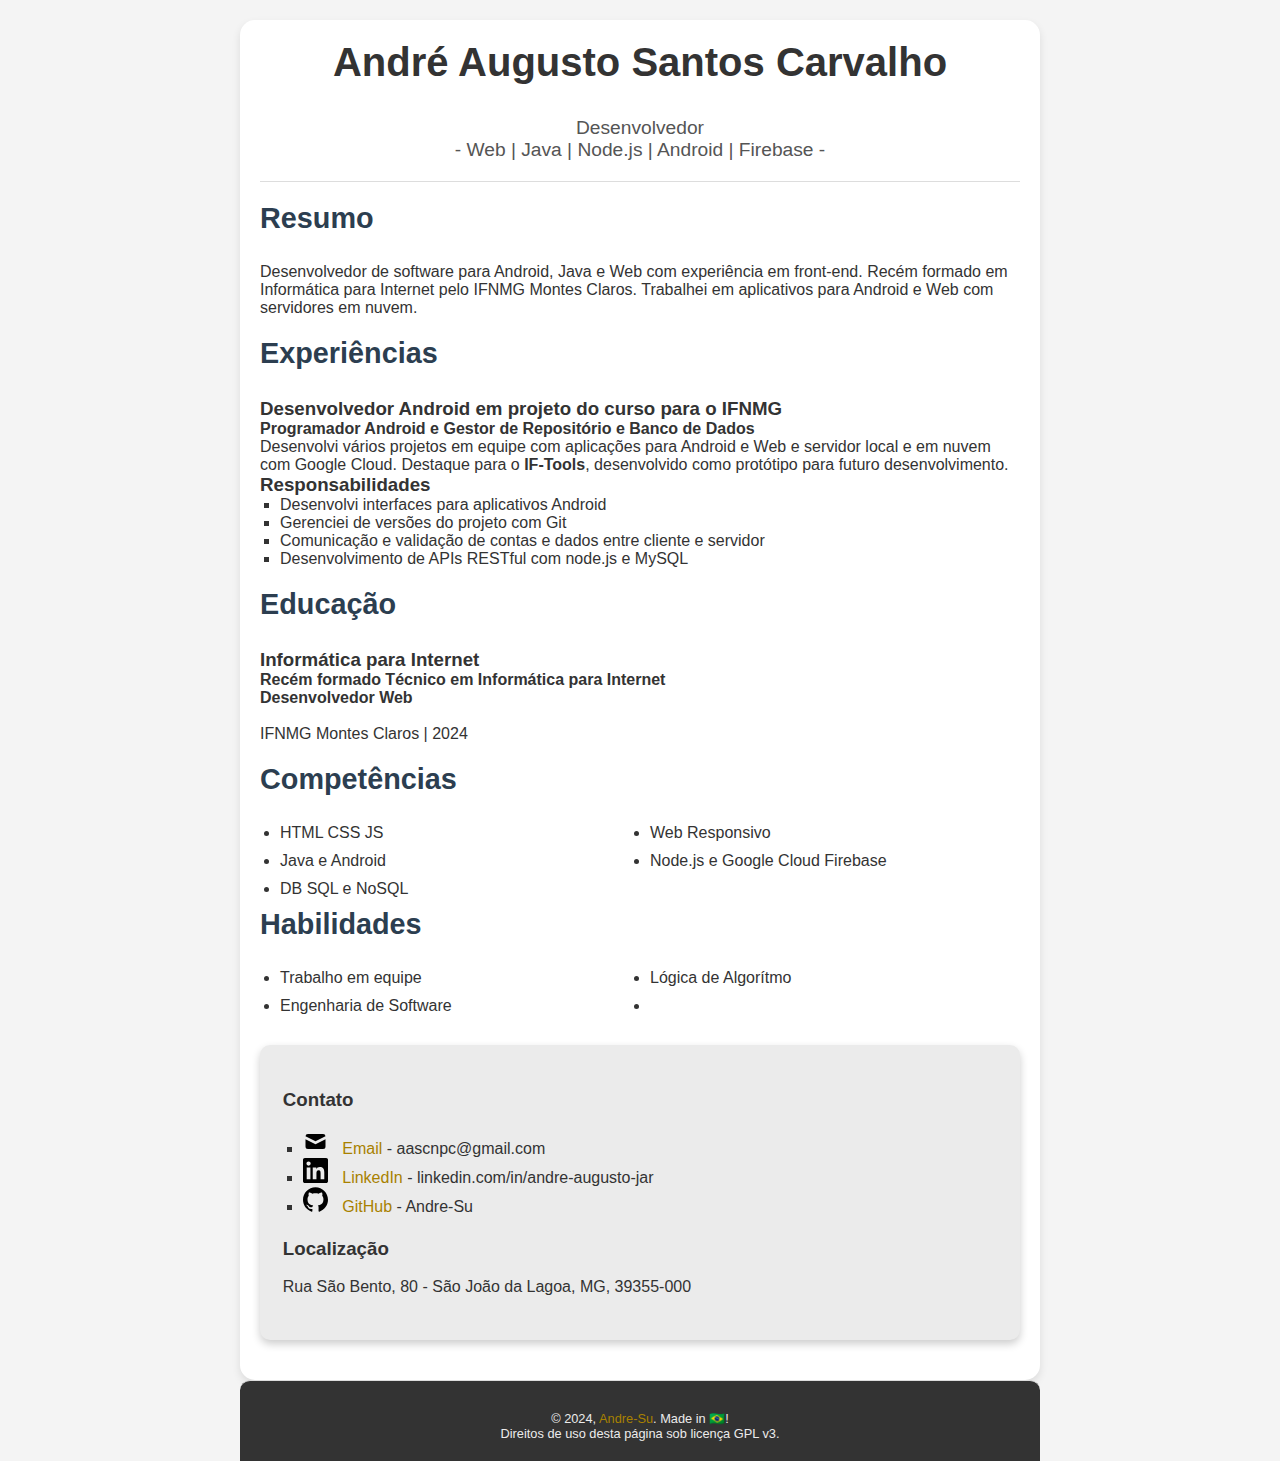
<file: index.html>
<!DOCTYPE html>
<html lang="pt-BR">
<head>
    <meta charset="UTF-8">
    <meta name="viewport" content="width=device-width, initial-scale=1.0">
    <title>Andre.dev</title>
    <link rel="stylesheet" href="./assets/styles.css">
</head>
<body>
    <div class="container">
        <header>
            <h1 id="name"><span></span>André Augusto Santos Carvalho</h1>
            <p><br>
                Desenvolvedor<br>
                - Web | Java | Node.js | Android | Firebase -
            </p>
        </header>

        <section>
            <h2>Resumo</h2><br>
            <p>
                Desenvolvedor de software para Android, Java e Web com experiência em front-end. Recém formado em Informática para Internet pelo IFNMG Montes Claros. Trabalhei em aplicativos para Android e Web com servidores em nuvem.
            </p>
        </section>

        <section>
            <h2>Experiências</h2><br>
            <article>
                <h3>Desenvolvedor Android em projeto do curso para o IFNMG</h3>
                <p>
                    <strong>Programador Android e Gestor de Repositório e Banco de Dados</strong><br>
                    Desenvolvi vários projetos em equipe com aplicações para Android e Web e servidor local e em nuvem com Google Cloud. Destaque para o <strong>IF-Tools</strong>, desenvolvido como protótipo para futuro desenvolvimento. <br>
                </p>
                <h3>Responsabilidades</h3>
                <ul>
                    <li>Desenvolvi interfaces para aplicativos Android </li>
                    <li>Gerenciei de versões do projeto com Git</li>
                    <li>Comunicação e validação de contas e dados entre cliente e servidor</li>
                    <li>Desenvolvimento de APIs RESTful com node.js e MySQL</li>
                </ul>
            </article>
        </section>

        <section>
            <h2>Educação</h2><br>
            <article>
                <h3>Informática para Internet</h3>
                <p>
                    <strong>Recém formado Técnico em Informática para Internet</strong><br>
                    <strong>Desenvolvedor Web</strong><br>
                    <br>
                    IFNMG Montes Claros | 2024
                </p>
            </article>
        </section>

        <section>
            <article>
                <h2>Competências</h2><br>
                <ul class="skills">
                    <li>HTML CSS JS</li>
                    <li>Web Responsivo</li>
                    <li>Java e Android</li>
                    <li>Node.js e Google Cloud Firebase</li>
                    <li>DB SQL e NoSQL</li>
                </ul>
            </article>

            <article>
                <h2>Habilidades</h2><br>
                <ul class="skills">
                    <li>Trabalho em equipe</li>
                    <li>Lógica de Algorítmo</li>
                    <li>Engenharia de Software</li>
                    <li></li>
                </ul>
            </article>
        </section>

            <section id="my-info">
                <article>
                    <h3>Contato</h3><br>
                    <ul>
                        <li>
                            <svg class="svg-link" xmlns="http://www.w3.org/2000/svg" viewBox="0 0 20 20">
                                <title>Mail</title>
                                <path d="M2.003 5.884L10 9.882l7.997-3.998A2 2 0 0016 4H4a2 2 0 00-1.997 1.884z"></path>
                                <path d="M18 8.118l-8 4-8-4V14a2 2 0 002 2h12a2 2 0 002-2V8.118z"></path>
                            </svg>
                            <a href="mailto:aascnpc@gmail.com">Email </a>- aascnpc@gmail.com
                        </li>
                        <li>
                            <svg class="svg-link" xmlns="http://www.w3.org/2000/svg" viewBox="0 0 24 24">
                                <title>Linkedin</title>
                                <path d="M20.447 20.452h-3.554v-5.569c0-1.328-.027-3.037-1.852-3.037-1.853 0-2.136 1.445-2.136 2.939v5.667H9.351V9h3.414v1.561h.046c.477-.9 1.637-1.85 3.37-1.85 3.601 0 4.267 2.37 4.267 5.455v6.286zM5.337 7.433a2.062 2.062 0 01-2.063-2.065 2.064 2.064 0 112.063 2.065zm1.782 13.019H3.555V9h3.564v11.452zM22.225 0H1.771C.792 0 0 .774 0 1.729v20.542C0 23.227.792 24 1.771 24h20.451C23.2 24 24 23.227 24 22.271V1.729C24 .774 23.2 0 22.222 0h.003z"></path>
                            </svg>
                            <a href="https://www.linkedin.com/in/andre-augusto-jar" target="_blank">
                               LinkedIn 
                            </a>- linkedin.com/in/andre-augusto-jar</li>
                        <li>
                            <svg class="svg-link" xmlns="http://www.w3.org/2000/svg" viewBox="0 0 24 24" >
                                <title>GitHub</title>
                                <path d="M12 .297c-6.63 0-12 5.373-12 12 0 5.303 3.438 9.8 8.205 11.385.6.113.82-.258.82-.577 0-.285-.01-1.04-.015-2.04-3.338.724-4.042-1.61-4.042-1.61C4.422 18.07 3.633 17.7 3.633 17.7c-1.087-.744.084-.729.084-.729 1.205.084 1.838 1.236 1.838 1.236 1.07 1.835 2.809 1.305 3.495.998.108-.776.417-1.305.76-1.605-2.665-.3-5.466-1.332-5.466-5.93 0-1.31.465-2.38 1.235-3.22-.135-.303-.54-1.523.105-3.176 0 0 1.005-.322 3.3 1.23.96-.267 1.98-.399 3-.405 1.02.006 2.04.138 3 .405 2.28-1.552 3.285-1.23 3.285-1.23.645 1.653.24 2.873.12 3.176.765.84 1.23 1.91 1.23 3.22 0 4.61-2.805 5.625-5.475 5.92.42.36.81 1.096.81 2.22 0 1.606-.015 2.896-.015 3.286 0 .315.21.69.825.57C20.565 22.092 24 17.592 24 12.297c0-6.627-5.373-12-12-12"></path>
                            </svg>
                            <a href="https://github.com/Andre-Su" target="_blank">GitHub </a>- Andre-Su
                        </li>
                    </ul>
                </article>
                <article>
                    <h3>Localização</h3><br>
                    <p>
                        Rua São Bento, 80 - São João da Lagoa, MG, 39355-000
                    </p>
                </article>
            </section>   
    </div>
        <footer>
            <p id="note">
                &copy; 2024, <a href="https://github.com/Andre-Su" target="_blank">Andre-Su</a>. Made in 🇧🇷!<br>
                Direitos de uso desta página sob licença GPL v3.<br>
            </p>
        </footer>
</body>
</html>
</file>
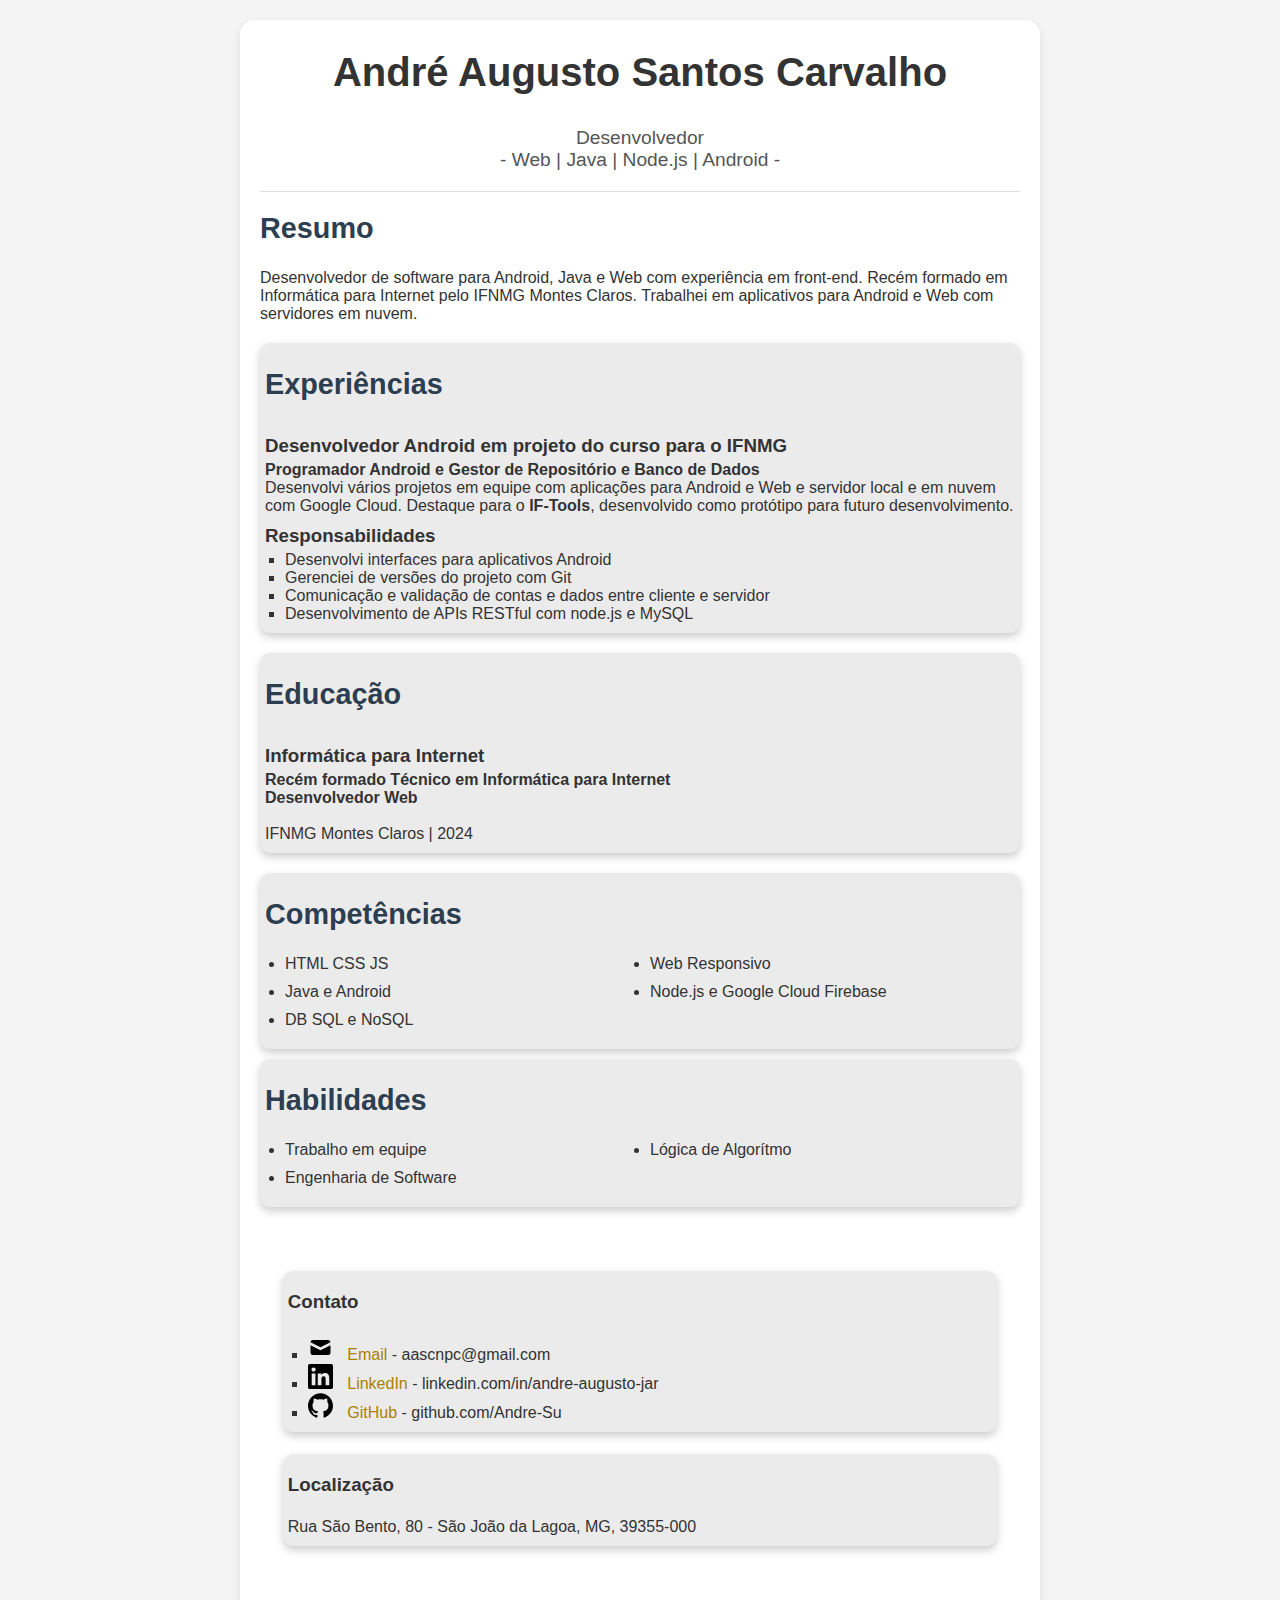
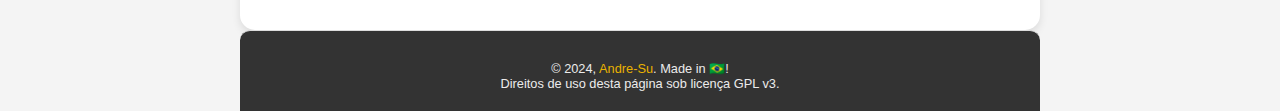
<file: docs/index.html>
<!DOCTYPE html>
<html lang="pt-BR">
<head>
    <meta charset="UTF-8">
    <meta name="viewport" content="width=device-width, initial-scale=1.0">
    <title>Andre.dev</title>
    <link rel="stylesheet" href="./assets/css/styles.css">
    <link rel="apple-touch-icon" sizes="180x180" href="assets/favicon/apple-touch-icon.png">
    <link rel="icon" type="image/png" sizes="32x32" href="assets/favicon/favicon-32x32.png">
    <link rel="icon" type="image/png" sizes="16x16" href="assets/favicon/favicon-16x16.png">
    <link rel="manifest" href="assets/favicon/site.webmanifest">
</head>
<body>
    <div class="container">
        <header>
            <h1 id="name"><span></span>André Augusto Santos Carvalho</h1>
            <p><br>
                Desenvolvedor<br>
                - Web | Java | Node.js | Android -
            </p>
        </header>

        <section>
            <h2>Resumo</h2><br>
            <p>
                Desenvolvedor de software para Android, Java e Web com experiência em front-end. Recém formado em Informática para Internet pelo IFNMG Montes Claros. Trabalhei em aplicativos para Android e Web com servidores em nuvem.
            </p>
        </section>

        <section>
            <article>
             <h2>Experiências</h2><br>
                <h3>Desenvolvedor Android em projeto do curso para o IFNMG</h3>
                <p>
                    <strong>Programador Android e Gestor de Repositório e Banco de Dados</strong><br>
                    Desenvolvi vários projetos em equipe com aplicações para Android e Web e servidor local e em nuvem com Google Cloud. Destaque para o <strong>IF-Tools</strong>, desenvolvido como protótipo para futuro desenvolvimento. <br>
                </p>
                <h3>Responsabilidades</h3>
                <ul>
                    <li>Desenvolvi interfaces para aplicativos Android </li>
                    <li>Gerenciei de versões do projeto com Git</li>
                    <li>Comunicação e validação de contas e dados entre cliente e servidor</li>
                    <li>Desenvolvimento de APIs RESTful com node.js e MySQL</li>
                </ul>
            </article>
        </section>

        <section>
            <article>
                <h2>Educação</h2><br>
                <h3>Informática para Internet</h3>
                <p>
                    <strong>Recém formado Técnico em Informática para Internet</strong><br>
                    <strong>Desenvolvedor Web</strong><br>
                    <br>
                    IFNMG Montes Claros | 2024
                </p>
            </article>
        </section>

        <section>
            <article>
                <h2>Competências</h2><br>
                <ul class="skills">
                    <li>HTML CSS JS</li>
                    <li>Web Responsivo</li>
                    <li>Java e Android</li>
                    <li>Node.js e Google Cloud Firebase</li>
                    <li>DB SQL e NoSQL</li>
                </ul>
            </article>

            <article>
                <h2>Habilidades</h2><br>
                <ul class="skills">
                    <li>Trabalho em equipe</li>
                    <li>Lógica de Algorítmo</li>
                    <li>Engenharia de Software</li>
                </ul>
            </article>
        </section>

            <section id="my-info">
                <article>
                    <h3>Contato</h3><br>
                    <ul>
                        <li>
                            <svg class="svg-link" xmlns="http://www.w3.org/2000/svg" viewBox="0 0 20 20">
                                <title>Mail</title>
                                <path d="M2.003 5.884L10 9.882l7.997-3.998A2 2 0 0016 4H4a2 2 0 00-1.997 1.884z"></path>
                                <path d="M18 8.118l-8 4-8-4V14a2 2 0 002 2h12a2 2 0 002-2V8.118z"></path>
                            </svg>
                            <a href="mailto:aascnpc@gmail.com">Email </a>- aascnpc@gmail.com
                        </li>
                        <li>
                            <svg class="svg-link" xmlns="http://www.w3.org/2000/svg" viewBox="0 0 24 24">
                                <title>Linkedin</title>
                                <path d="M20.447 20.452h-3.554v-5.569c0-1.328-.027-3.037-1.852-3.037-1.853 0-2.136 1.445-2.136 2.939v5.667H9.351V9h3.414v1.561h.046c.477-.9 1.637-1.85 3.37-1.85 3.601 0 4.267 2.37 4.267 5.455v6.286zM5.337 7.433a2.062 2.062 0 01-2.063-2.065 2.064 2.064 0 112.063 2.065zm1.782 13.019H3.555V9h3.564v11.452zM22.225 0H1.771C.792 0 0 .774 0 1.729v20.542C0 23.227.792 24 1.771 24h20.451C23.2 24 24 23.227 24 22.271V1.729C24 .774 23.2 0 22.222 0h.003z"></path>
                            </svg>
                            <a href="https://www.linkedin.com/in/andre-augusto-jar" target="_blank">
                               LinkedIn 
                            </a>- linkedin.com/in/andre-augusto-jar</li>
                        <li>
                            <svg class="svg-link" xmlns="http://www.w3.org/2000/svg" viewBox="0 0 24 24" >
                                <title>GitHub</title>
                                <path d="M12 .297c-6.63 0-12 5.373-12 12 0 5.303 3.438 9.8 8.205 11.385.6.113.82-.258.82-.577 0-.285-.01-1.04-.015-2.04-3.338.724-4.042-1.61-4.042-1.61C4.422 18.07 3.633 17.7 3.633 17.7c-1.087-.744.084-.729.084-.729 1.205.084 1.838 1.236 1.838 1.236 1.07 1.835 2.809 1.305 3.495.998.108-.776.417-1.305.76-1.605-2.665-.3-5.466-1.332-5.466-5.93 0-1.31.465-2.38 1.235-3.22-.135-.303-.54-1.523.105-3.176 0 0 1.005-.322 3.3 1.23.96-.267 1.98-.399 3-.405 1.02.006 2.04.138 3 .405 2.28-1.552 3.285-1.23 3.285-1.23.645 1.653.24 2.873.12 3.176.765.84 1.23 1.91 1.23 3.22 0 4.61-2.805 5.625-5.475 5.92.42.36.81 1.096.81 2.22 0 1.606-.015 2.896-.015 3.286 0 .315.21.69.825.57C20.565 22.092 24 17.592 24 12.297c0-6.627-5.373-12-12-12"></path>
                            </svg>
                            <a href="https://github.com/Andre-Su" target="_blank">GitHub </a>- github.com/Andre-Su
                        </li>
                    </ul>
                </article>
                <article>
                    <h3>Localização</h3><br>
                    <p>
                        Rua São Bento, 80 - São João da Lagoa, MG, 39355-000
                    </p>
                </article>
            </section>   
    </div>
        <footer>
            <p id="note">
                &copy; 2024, <a href="https://github.com/Andre-Su" target="_blank">Andre-Su</a>. Made in 🇧🇷!<br>
                Direitos de uso desta página sob licença GPL v3.<br>
            </p>
        </footer>
</body>
</html>
</file>
<file: assets/styles.css>
/* styles.css */

* {
    margin: 0;
    padding: 0;
    box-sizing: border-box;
    transition-duration: 300ms;
}

body {
    font-family: Arial, sans-serif;
    background-color: #f4f4f4;
    color: #333;
    margin-top: 20px;
}

a {
    color: #a88100;
    text-decoration: none;
    padding: 0, 0px;
}

a:hover{
    color: #5f5f5f;
    background-color: #ddd;
    border-radius: 10%;
    padding: .5px;
}
a:visited{
    color: #776606;
}

.svg-link {
    margin-right: 10px;
    width: 25px;
}

.container {
    max-width: 800px;
    margin: 0 auto;
    padding: 20px;
    background-color: #fff;
    box-shadow: 0 4px 8px rgba(0, 0, 0, 0.1);
    border-radius: 15px;
}

header {
    text-align: center;
    padding-bottom: 20px;
    border-bottom: 1px solid #ddd;
}

header h1 {
    font-size: 2.5em;
    margin-bottom: 10px;
}

header p {
    font-size: 1.2em;
    color: #555;
}

header a {
    color: #006cb4;
    text-decoration: none;
}

header a:hover {
    text-decoration: underline;
}

section {
    margin: 20px 0;
}

h2 {
    font-size: 1.8em;
    margin-bottom: 10px;
    color: #2c3e50;
}

ul {
    list-style-type: square;
    margin-left: 20px;
}

.skills {
    display: flex;
    flex-wrap: wrap;
}

.skills li {
    flex: 1 1 45%;
    margin-bottom: 10px;
    list-style-type: disc;
    margin: 5xp;
}

.skills li:hover {
    font-size: 1.02rem;
}

#my-info {
    background-color: #ebebeb;
    padding: 3%;
    border-radius: 10px;
    box-shadow: 0 4px 8px rgba(0, 0, 0, 0.2);
}

#my-info article {
    margin: 3% 0;
}

footer {
    max-width: 800px;
    margin: 0 auto;
    border-radius: 10px 10px 0 0;
    background: #333333;
    border-top: 1px solid #ddd;
    color: #ebebeb;
    padding: 0 30px 20px 30px;
}

footer #note {
    text-align: center;
    margin-top: 30px;
    font-size: 0.8em;
}

footer section ul li {
    list-style-type: none;
}
</file>
<file: docs/assets/css/styles.css>
/* styles.css */

* {
    margin: 0;
    padding: 0;
    box-sizing: border-box;
    transition-duration: 300ms;
}

body {
    font-family: Arial, sans-serif;
    background-color: #f4f4f4;
    color: #333;
    margin-top: 20px;
}

a {
    color: #a88100;
    text-decoration: none;
    padding: 0, 0px;
}

a:hover{
    color: #5f5f5f;
    background-color: #ddd;
    border-radius: 10%;
    padding: .5px;
}
a:visited{
    color: #776606;
}

header {
    text-align: center;
    padding-bottom: 20px;
    border-bottom: 1px solid #ddd;
}

header h1 {
    font-size: 2.5em;
    margin-bottom: 10px;
}

header p {
    font-size: 1.2em;
    color: #555;
}

header a {
    color: #006cb4;
    text-decoration: none;
}

header a:hover {
    text-decoration: underline;
}

section {
    margin: 20px 0;
}

h1 {
    margin: 10px 0;
}

h2 {
    font-size: 1.8em;
    margin: 15px 0 6px 0;
    color: #2c3e50;
}

h3 {
    margin: 10px 0 4px 0;
}

ul {
    list-style-type: square;
    margin-left: 20px;
}

.svg-link {
    margin-right: 10px;
    width: 25px;
}

.container {
    max-width: 800px;
    margin: 0 auto;
    padding: 20px;
    background-color: #fff;
    box-shadow: 0 4px 8px rgba(0, 0, 0, 0.1);
    border-radius: 15px;
}

.skills {
    display: flex;
    flex-wrap: wrap;
}

.skills li {
    flex: 1 1 45%;
    margin-bottom: 10px;
    list-style-type: disc;
    margin: 5xp;
}

.skills li:hover {
    font-size: 1.02rem;
}

article {
    margin: 10px 0 10px 0;
    padding: 10px 5px 10px 5px;
    background-color: #ebebeb;
    border-radius: 10px;
    box-shadow: 0 4px 8px rgba(0, 0, 0, 0.2);
}

#my-info {
    padding: 3%;
}

#my-info article {
    margin: 3% 0;
}

footer {
    max-width: 800px;
    margin: 0 auto;
    border-radius: 10px 10px 0 0;
    background: #333333;
    border-top: 1px solid #ddd;
    color: #ebebeb;
    padding: 0 30px 20px 30px;
}

footer #note {
    text-align: center;
    margin-top: 30px;
    font-size: 0.8em;
}

footer #note a {
    color: #e9b200;
}

footer section ul li {
    list-style-type: none;
}
</file>
